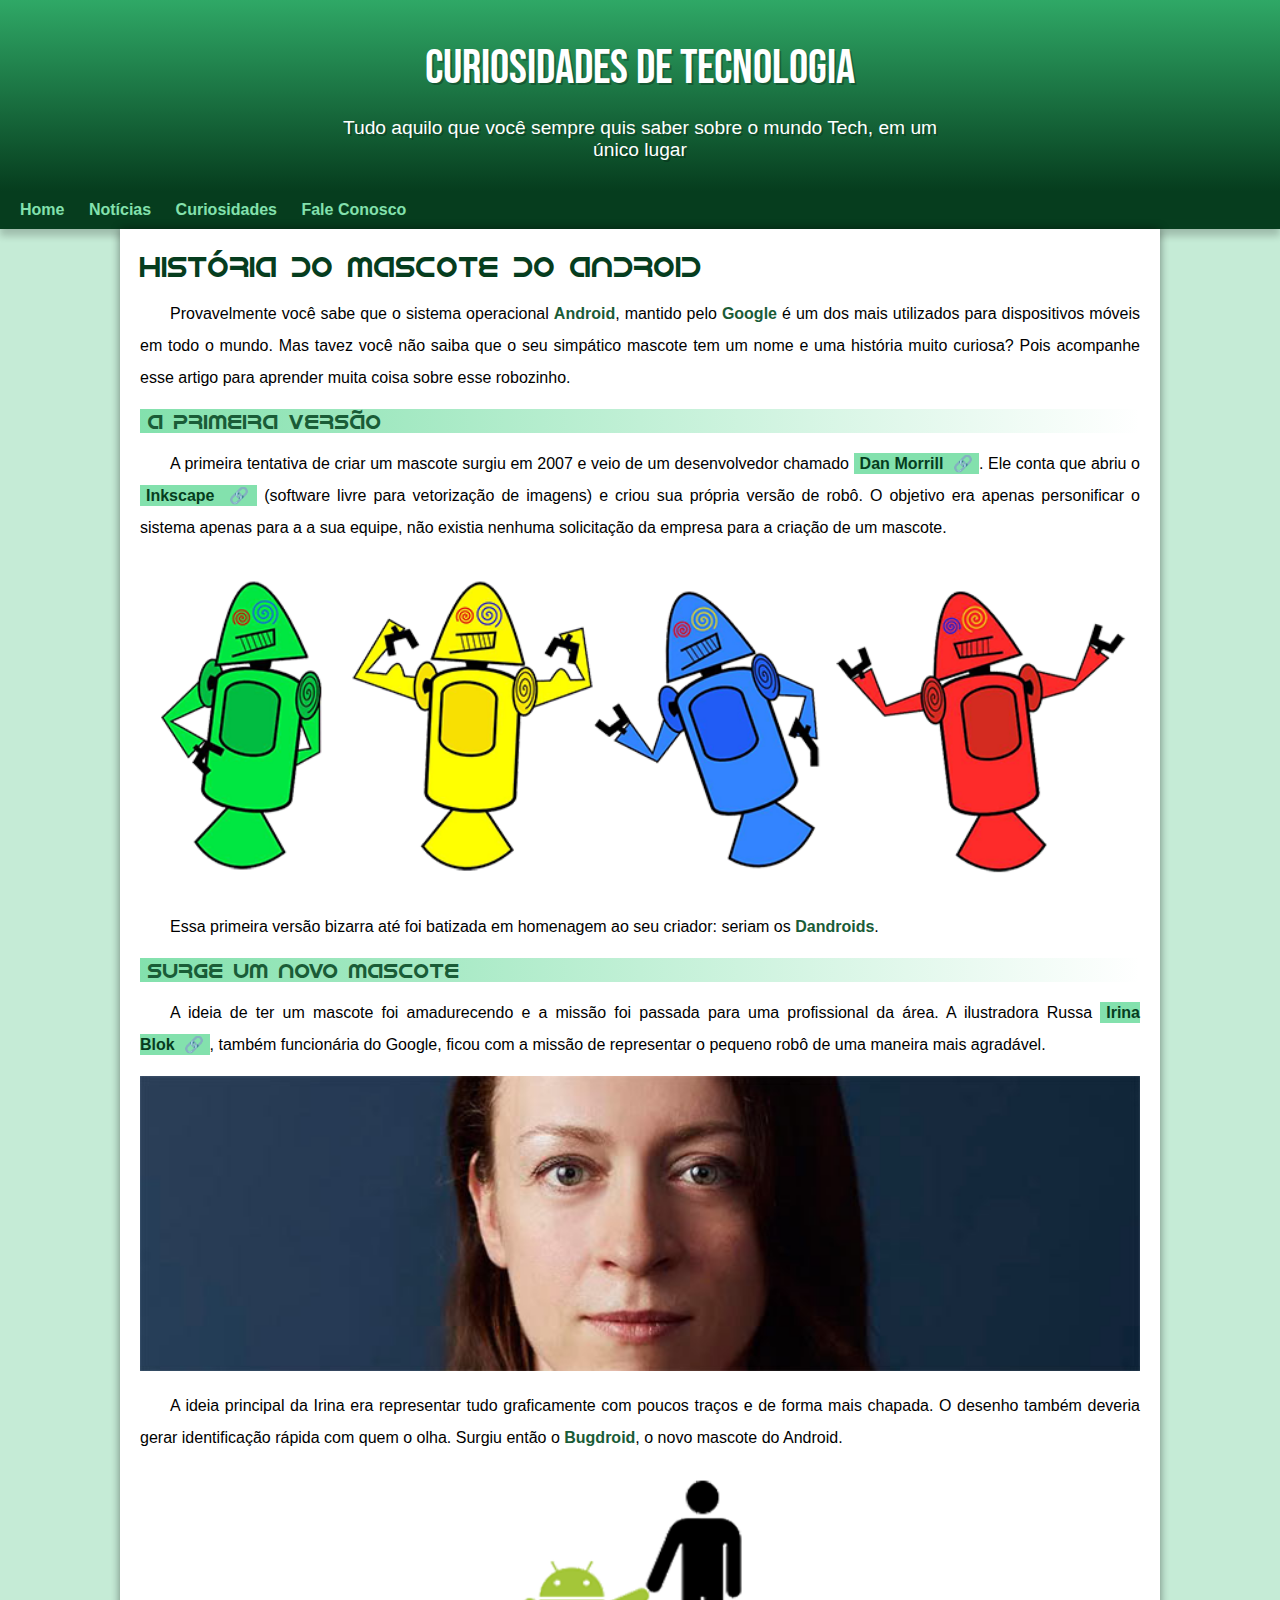
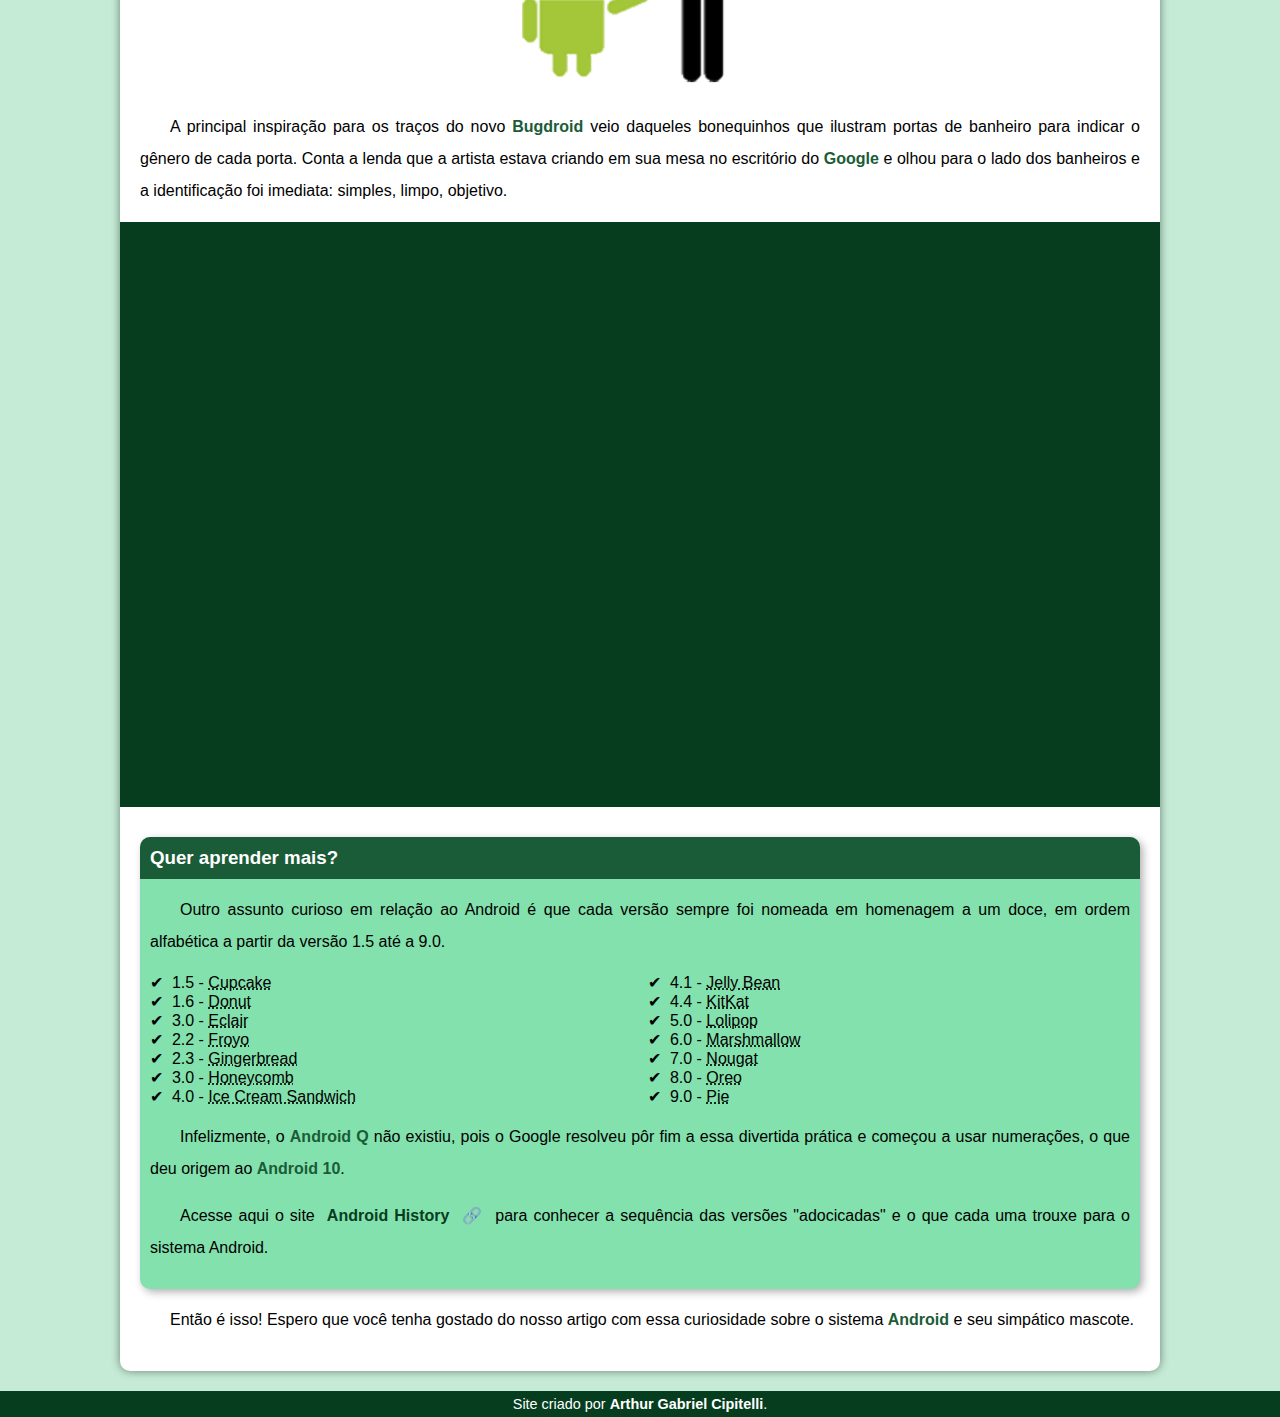
<file: index.html>
<!DOCTYPE html>
<html lang="pt-br">
    <head>
        <meta charset="UTF-8">
        <meta name="viewport" content="width=device-width, initial-scale=1.0">
        <title>Como surgiu o mascote do Android?</title>
        <link rel="shortcut icon" href="imagens/favicon.ico" type="image/x-icon">
        <link rel="stylesheet" href="style/style.css">
    </head>
    <body>
        <header>
            <h1>Curiosidades de Tecnologia</h1>

            <p>
                Tudo aquilo que você sempre quis saber sobre o mundo Tech, em um único lugar
            </p>
        </header>
        <nav>
            <a href="#" rel="next" target="_self">Home</a>
            <a href="#" rel="next" target="_self">Notícias</a>
            <a href="#" rel="next" target="_self">Curiosidades</a>
            <a href="#" rel="next" target="_self">Fale Conosco</a>
        </nav>
        <main>
            <article>
                <h1>História do Mascote do Android</h1>

                <p>
                    Provavelmente você sabe que o sistema operacional <strong>Android</strong>, mantido pelo <strong>Google</strong> é um dos mais utilizados para dispositivos móveis em todo o mundo. Mas tavez você não saiba que o seu simpático mascote tem um nome e uma história muito curiosa? Pois acompanhe esse artigo para aprender muita coisa sobre esse robozinho.
                </p>

                <h2 class="titulo">A primeira versão</h2>

                <p>
                    A primeira tentativa de criar um mascote surgiu em 2007 e veio de um desenvolvedor chamado <a href="https://androidcommunity.com/dan-morrill-shows-us-the-android-mascot-that-almost-was-20130103/" rel="external" class="external" target="_blank">Dan Morrill</a>. Ele conta que abriu o <a href="https://inkscape.org/pt-br/" rel="external" class="external" target="_blank">Inkscape</a> (software livre para vetorização de imagens) e criou sua própria versão de robô. O objetivo era apenas personificar o sistema apenas para a a sua equipe, não existia nenhuma solicitação da empresa para a criação de um mascote.
                </p>

                <picture>
                    <source media="(max-width: 820px)" srcset="imagens/dan-droids-pq.png" type="image/png">
                    <img src="imagens/dan-droids.png" alt="Primeira versão do mascote Android">
                </picture>

                <p>
                    Essa primeira versão bizarra até foi batizada em homenagem ao seu criador: seriam os <strong>Dandroids</strong>.
                </p>

                <h2 class="titulo">Surge um novo mascote</h2>

                <p>
                    A ideia de ter um mascote foi amadurecendo e a missão foi passada para uma profissional da área. A ilustradora Russa <a href="https://www.irinablok.com/android" rel="external" class="external" target="_blank">Irina Blok</a>, também funcionária do Google, ficou com a missão de representar o pequeno robô de uma maneira mais agradável.
                </p>

                <picture>
                    <source media="(max-width: 820px)" srcset="imagens/irina-blok-pq.jpg" type="image/jpeg">
                    <img src="imagens/irina-blok.jpg" alt="Irina Blok">
                </picture>

                <p>
                    A ideia principal da Irina era representar tudo graficamente com poucos traços e de forma mais chapada. O desenho também deveria gerar identificação rápida com quem o olha. Surgiu então o <strong>Bugdroid</strong>, o novo mascote do Android.
                </p>

                <img src="imagens/bugdroid.png" class="pequeno" alt="Bugdroid">

                <p>
                    A principal inspiração para os traços do novo <strong>Bugdroid</strong> veio daqueles bonequinhos que ilustram portas de banheiro para indicar o gênero de cada porta. Conta a lenda que a artista estava criando em sua mesa no escritório do <strong>Google</strong> e olhou para o lado dos banheiros e a identificação foi imediata: simples, limpo, objetivo.
                </p>

                <div class="video">
                    <iframe width="560" height="315" src="https://www.youtube.com/embed/l2UDgpLz20M" title="YouTube video player" frameborder="0" allow="accelerometer; autoplay; clipboard-write; encrypted-media; gyroscope; picture-in-picture" allowfullscreen></iframe>
                </div>
                
                <aside>
                    <h3>Quer aprender mais?</h3> 

                    <p>
                        Outro assunto curioso em relação ao Android é que cada versão sempre foi nomeada em homenagem a um doce, em ordem alfabética a partir da versão 1.5 até a 9.0.
                    </p>

                    <ul>
                        <li>1.5 - <abbr title="Bolo de Copo">Cupcake</abbr></li>
                        <li>1.6 - <abbr title="Rosquinha">Donut</abbr></li>
                        <li>3.0 - <abbr title="Bomba">Eclair</abbr></li>
                        <li>2.2 - <abbr title="Iogurte Congelado">Froyo</abbr></li>
                        <li>2.3 - <abbr title="Biscoito de Gengibre">Gingerbread</abbr></li>
                        <li>3.0 - <abbr title="Favo de Mel">Honeycomb</abbr></li>
                        <li>4.0 - <abbr title="Sanduíche de Sorvete">Ice Cream Sandwich</abbr></li>
                        <li>4.1 - <abbr title="Jujuba">Jelly Bean</abbr></li>
                        <li>4.4 - <abbr title="KitKat">KitKat</abbr></li>
                        <li>5.0 - <abbr title="Pirulito">Lolipop</abbr></li>
                        <li>6.0 - <abbr title="Marshmallow">Marshmallow</abbr></li>
                        <li>7.0 - <abbr title="Torrone">Nougat</abbr></li>
                        <li>8.0 - <abbr title="Oreo">Oreo</abbr></li>
                        <li>9.0 - <abbr title="Torta">Pie</abbr></li>
                    </ul>

                    <p>
                        Infelizmente, o <strong>Android Q</strong> não existiu, pois o Google resolveu pôr fim a essa divertida prática e começou a usar numerações, o que deu origem ao <strong>Android 10</strong>.
                    </p>

                    <p>
                        Acesse aqui o site <a href="https://www.android.com/intl/en_uk/history/#/donut" rel="external" class="external" target="_blank">Android History</a> para conhecer a sequência das versões "adocicadas" e o que cada uma trouxe para o sistema Android.
                    </p>
                </aside>

                <p>
                    Então é isso! Espero que você tenha gostado do nosso artigo com essa curiosidade sobre o sistema <strong>Android</strong> e seu simpático mascote.
                </p>
            </article>

        </main>
        <footer>
            <p>
                Site criado por <a href="https://github.com/cipitelliarthur" target="_blank" rel="author" hreflang="pt-br">Arthur Gabriel Cipitelli</a>.
            </p>
        </footer>
    </body>
</html>
</file>
<file: style/style.css>
@charset "UTF-8";

@import url('https://fonts.googleapis.com/css2?family=Bebas+Neue&display=swap');

@font-face {
    font-family: 'iDroid';
    src: url('../fonts/idroid.otf') format('opentype');
    font-weight: normal;
    font-style: normal;
}

* {
    margin: 0px;
    padding: 0px;
}

:root {
    --cor0: #c5ebd6;
    --cor1: #83e1ad;
    --cor2: #3ddc84;
    --cor3: #2fa866;
    --cor4: #1a5c37;
    --cor5: #063d1e;

    --fonte-padrao: Arial, Helvetica, sans-serif;
    --fonte-destaque: 'Bebas Neue', sans-serif;
    --fonte-android: 'iDroid', sans-serif;
}

body {
    background-color: var(--cor0);
    font-family: var(--fonte-padrao);
}

a.external::after {
    content: '\00A0\00A0\1F517';
}

header {
    background-image: linear-gradient(to bottom, var(--cor3), var(--cor5));
    color: white;
    text-align: center;
    min-height: 150px;
    padding-top: 40px;
}

header > h1 {
    font-family: var(--fonte-destaque);
    font-weight: normal;
    font-size: 3em;
    color: white;
    padding-left: 5px;
    padding-right: 5px;
    margin-bottom: 20px;
    text-shadow: 2px 2px 0px rgba(0, 0, 0, 0.267);
}

header > p {
    font-family: var(--fonte-padrao);
    font-size: 1.2em;
    color: white;
    max-width: 600px;
    margin: auto;
    padding-right: 13px;
    padding-left: 13px;
    padding-bottom: 30px;
    text-shadow: 2px 2px 0px rgba(0, 0, 0, 0.233);
}

nav {
    background-color: var(--cor5);
    padding: 10px;
    box-shadow: 0px 7px 7px rgba(0, 0, 0, 0.192);
}

nav a {
    text-decoration: none;
    color: var(--cor1);
    padding: 10px;
    border-radius: 5px;
    font-weight: bold;
    transition-duration: 0.5s;
}

nav a:hover {
    color: var(--cor5);
    background-color: var(--cor3);
}

main {
    min-width: 300px;
    max-width: 1000px;
    background-color: white;
    margin: auto;
    margin-bottom: 20px;
    padding: 20px;
    border-bottom-left-radius: 10px;
    border-bottom-right-radius: 10px;
    box-shadow: 0px 0px 10px rgba(0, 0, 0, 0.452);
}

main h1 {
    font-family: var(--fonte-android);
    font-weight: normal;
    font-size: 1.8em;
    color: var(--cor5);
}

main h2 {
    font-family: var(--fonte-android);
    font-weight: normal;
    font-size: 1.3em;
    color: var(--cor4);
    text-indent: 8px;
    background-image: linear-gradient(to right, var(--cor1), transparent);
}

main p {
    text-indent: 30px;
    text-align: justify;
    margin: 15px 0px;
    line-height: 2em;
    font-size: 1em;
}

main strong {
    color: var(--cor4);
    font-weight: bold;
}

main a {
    text-decoration: none;
    color: var(--cor5);
    background-color: var(--cor1);
    padding: 2px 6px;
    font-weight: bold;
}

main a:hover {
    color: var(--cor4);
    text-decoration: underline;
}

main img {
    width: 100%;
}

main img.pequeno {
    max-width: 350px;
    display: block;
    margin: auto;
}

div.video {
    position: relative;
    background-color: var(--cor5);
    margin: 0px -20px 30px -20px;
    padding: 20px;
    padding-bottom: 56.5%;
}

div.video > iframe {
    position: absolute;
    top: 5%;
    left: 5%;
    width: 90%;
    height: 90%;
}

aside {
    background-color: var(--cor1);
    border-radius: 10px;
    padding: 10px;
    box-shadow: 3px 3px 8px rgba(0, 0, 0, 0.315);
}

aside h3 {
    background-color: var(--cor4);
    color: white;
    margin-top: -10px;
    margin-left: -10px;
    margin-right: -10px;
    padding: 10px;
    border-top-left-radius: 10px;
    border-top-right-radius: 10px;
}

aside ul {
    list-style-position: inside;
    columns: 2;
    list-style: none;
}

aside li::before {
    content: '\2714\00A0\00A0';
}

footer {
    background-color: var(--cor5);
    padding: 5px;
    font-size: 0.9em;
    color: white;
    text-align: center;
}

footer a {
    text-decoration: none;
    color: white;
    font-weight: bolder;
}

footer a:hover {
    text-decoration: underline;
    color: var(--cor1);
}
</file>
